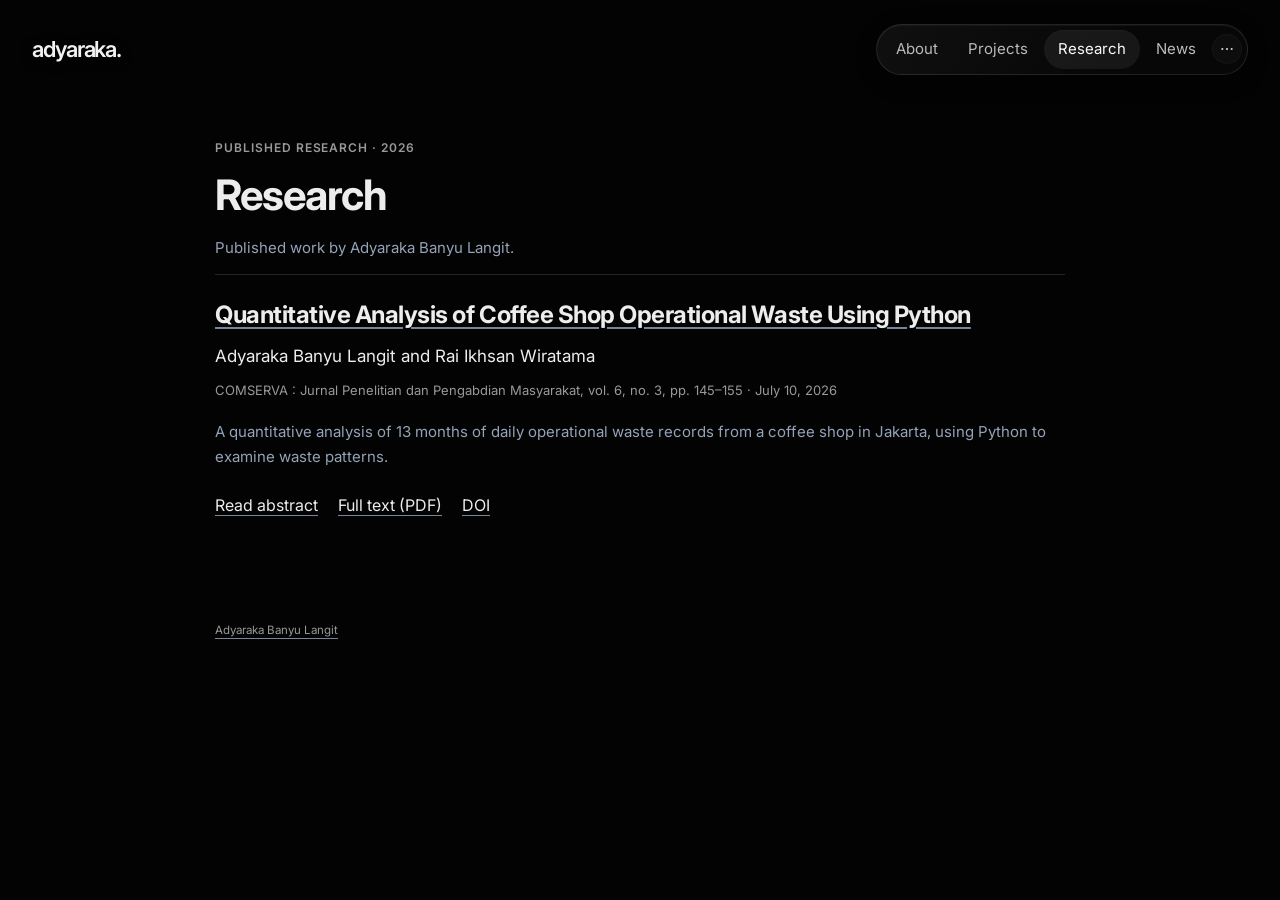
<file: research/index.html>
<!DOCTYPE html>
<html lang="en">
<head>
  <meta charset="UTF-8">
  <meta name="viewport" content="width=device-width, initial-scale=1.0">
  <title>Research — Adyaraka Banyu Langit</title>
  <meta name="description" content="Published research by Adyaraka Banyu Langit, with abstracts, publication details, and full-text PDFs.">
  <meta name="robots" content="index, follow">
  <link rel="canonical" href="https://adyaraka.me/research/">
  <meta property="og:type" content="website">
  <meta property="og:title" content="Research — Adyaraka Banyu Langit">
  <meta property="og:description" content="Published research by Adyaraka Banyu Langit, with abstracts, publication details, and full-text PDFs.">
  <meta property="og:url" content="https://adyaraka.me/research/">
  <meta property="og:site_name" content="Adyaraka Banyu Langit">
  <meta name="twitter:card" content="summary">
  <meta name="twitter:title" content="Research — Adyaraka Banyu Langit">
  <meta name="twitter:description" content="Published research by Adyaraka Banyu Langit, with abstracts, publication details, and full-text PDFs.">
  <meta name="color-scheme" content="dark">
  <meta name="theme-color" content="#030303">
  <link rel="icon" type="image/svg+xml" href="/assets/favicon.svg?v=2dde21626709">
  <link rel="preconnect" href="https://fonts.googleapis.com">
  <link rel="preconnect" href="https://fonts.gstatic.com" crossorigin>
  <link href="https://fonts.googleapis.com/css2?family=Inter:wght@400;500;600;700&amp;display=swap" rel="stylesheet">
  <link rel="stylesheet" href="/assets/research.css">
  <link rel="stylesheet" href="/assets/site.css?v=dceeeb5ec6d5">
  <script src="/assets/site.js?v=973bd890df00" defer></script>
</head>
<body>
<!-- site-header:start -->
<header class="site-header">
  <a class="site-logo" href="/" aria-label="adyaraka. Home">adyaraka.</a>
  <nav class="site-nav" aria-label="Primary">
    <span class="site-nav-highlight" aria-hidden="true"></span>
    <a href="/about">About</a>
    <a href="/projects">Projects</a>
    <a href="/research/" aria-current="page">Research</a>
    <a href="/news">News</a>
    <details class="site-more">
      <summary aria-label="Social links"><svg viewBox="0 0 24 24" aria-hidden="true"><circle cx="5" cy="12" r="1.6"/><circle cx="12" cy="12" r="1.6"/><circle cx="19" cy="12" r="1.6"/></svg></summary>
      <div class="site-menu">
        <a href="https://github.com/valleysonata" target="_blank" rel="noreferrer"><svg viewBox="0 0 24 24" aria-hidden="true"><path d="M12 .5a11.5 11.5 0 0 0-3.6 22.4c.6.1.8-.3.8-.6v-2c-3 .7-3.8-1.4-3.8-1.4-.5-1.3-1.3-1.7-1.3-1.7-1-.7.1-.7.1-.7 1.1.1 1.7 1.2 1.7 1.2 1 1.7 2.7 1.2 3.4.9.1-.7.4-1.2.7-1.5-2.5-.3-5.2-1.3-5.2-5.7 0-1.3.5-2.3 1.2-3.1-.1-.3-.5-1.5.1-3 0 0 1-.3 3.2 1.2a11 11 0 0 1 5.8 0c2.2-1.5 3.2-1.2 3.2-1.2.6 1.5.2 2.7.1 3 .8.8 1.2 1.8 1.2 3.1 0 4.4-2.7 5.4-5.2 5.7.4.4.8 1 .8 2.1v3.1c0 .3.2.7.8.6A11.5 11.5 0 0 0 12 .5Z"/></svg>GitHub</a>
        <a href="https://www.linkedin.com/in/adyaraka-banyu-langit-63456a317/" target="_blank" rel="noreferrer"><svg viewBox="0 0 24 24" aria-hidden="true"><path d="M5 8H1v15h4V8ZM3 1a2.4 2.4 0 1 0 0 4.8A2.4 2.4 0 0 0 3 1ZM23 14c0-4-2-6.2-5-6.2-2 0-3.1 1-3.6 2V8H10v15h4.4v-8c0-2.1.4-3.4 2.3-3.4s2 1.5 2 3.5V23H23v-9Z"/></svg>LinkedIn</a>
        <a href="https://www.researchgate.net/profile/Adyaraka-Banyu-Langit" target="_blank" rel="noreferrer"><svg viewBox="0 0 24 24" aria-hidden="true"><text x="1" y="18" font-size="17" font-family="Georgia,serif">R</text><text x="14" y="10" font-size="10" font-family="Georgia,serif">G</text></svg>ResearchGate</a>
        <a href="mailto:adyaraka.cs15@nycu.edu.tw"><svg viewBox="0 0 24 24" aria-hidden="true" fill="none" stroke="currentColor" stroke-width="1.5"><rect x="2" y="4" width="20" height="16" rx="3" fill="none"/><path d="m3 6 9 7 9-7" fill="none"/></svg>Email</a>
      </div>
    </details>
  </nav>
</header>
<!-- site-header:end -->
  <div class="wrap" style="padding-top:28px">
    <main>
      <p class="eyebrow">Published research · 2026</p>
      <h1>Research</h1>
      <p class="summary">Published work by Adyaraka Banyu Langit.</p>
      <article class="paper">
        <h2><a href="/research/coffee-shop-operational-waste">Quantitative Analysis of Coffee Shop Operational Waste Using Python</a></h2>
        <p class="authors">Adyaraka Banyu Langit and Rai Ikhsan Wiratama</p>
        <p class="details">COMSERVA : Jurnal Penelitian dan Pengabdian Masyarakat, vol. 6, no. 3, pp. 145–155 · <time datetime="2026-07-10">July 10, 2026</time></p>
        <p class="summary">A quantitative analysis of 13 months of daily operational waste records from a coffee shop in Jakarta, using Python to examine waste patterns.</p>
        <div class="links"><a href="/research/coffee-shop-operational-waste">Read abstract</a><a href="/research/coffee-shop-operational-waste.pdf" type="application/pdf">Full text (PDF)</a><a href="https://doi.org/10.59141/comserva.v6i3.3590">DOI</a></div>
      </article>
    </main>
    <footer><a href="/">Adyaraka Banyu Langit</a></footer>
  </div>
</body>
</html>
</file>
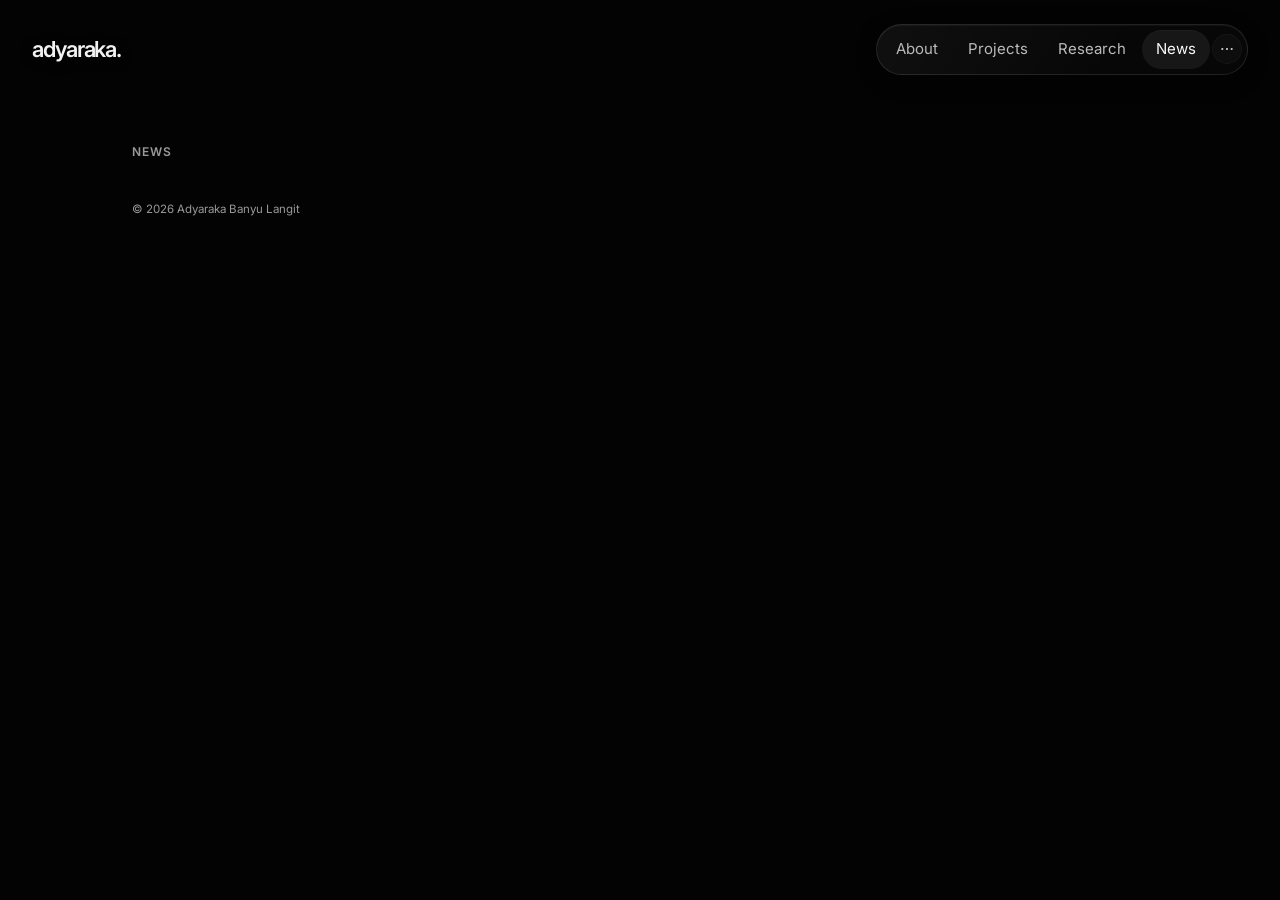
<file: news.html>
<!DOCTYPE html>
<html lang="en">
<head>
  <meta charset="UTF-8">
  <meta name="viewport" content="width=device-width, initial-scale=1.0">
  <title>News — Adyaraka Banyu Langit</title>
  <meta name="description" content="News — Adyaraka Banyu Langit">
  <meta name="color-scheme" content="dark">
  <meta name="theme-color" content="#030303">
  <link rel="icon" type="image/svg+xml" href="/assets/favicon.svg?v=2dde21626709">
  <link rel="preconnect" href="https://fonts.googleapis.com">
  <link rel="preconnect" href="https://fonts.gstatic.com" crossorigin>
  <link href="https://fonts.googleapis.com/css2?family=Inter:wght@400;500;600;700&display=swap" rel="stylesheet">
  <style>
    :root{--bg:#030303;--text:#f1f5f9;--muted:#7a8596;--border:#1e1e24}
    *{box-sizing:border-box} html{scroll-behavior:smooth}
    body{margin:0;background:var(--bg);color:var(--text);font-family:'Inter',system-ui,sans-serif;font-size:16px;line-height:1.7;-webkit-font-smoothing:antialiased;overflow-x:hidden}
    a{color:inherit;text-decoration:none} ::selection{background:rgba(255,255,255,0.14)}
    .wrap{max-width:1080px;margin:0 auto;padding:0 32px;position:relative}
    @media(max-width:1100px){.wrap{max-width:960px}} @media(max-width:860px){.wrap{max-width:720px}} @media(max-width:640px){.wrap{padding:0 20px}}
    section{padding:32px 0 0} .section-title{font-family:'Inter',sans-serif;font-size:12px;font-weight:600;letter-spacing:0.08em;text-transform:uppercase;color:var(--muted);margin:0 0 14px}
    footer{margin-top:10px;padding:24px 0 44px;border-top:none;display:flex;flex-wrap:wrap;gap:12px 24px;justify-content:space-between;font-size:11.5px;color:var(--muted);font-family:'Inter',sans-serif;font-weight:400}
    .reveal{opacity:0;transform:translateY(18px);transition:opacity .65s ease,transform .65s cubic-bezier(.16,1,.3,1)}
    .reveal.in{opacity:1;transform:none}
    @media(prefers-reduced-motion:reduce){.reveal{opacity:1;transform:none;transition:none}}
    @media(max-width:700px){
      .wrap{display:flex; flex-direction:column; padding-top:0 !important}
      footer{justify-content:center; text-align:center}
    }
    a:focus-visible{outline:1px solid rgba(255,255,255,0.5);outline-offset:3px}
</style>
  <link rel="stylesheet" href="/assets/site.css?v=dceeeb5ec6d5">
  <script src="/assets/site.js?v=973bd890df00" defer></script>
</head>
<body>
<!-- site-header:start -->
<header class="site-header">
  <a class="site-logo" href="/" aria-label="adyaraka. Home">adyaraka.</a>
  <nav class="site-nav" aria-label="Primary">
    <span class="site-nav-highlight" aria-hidden="true"></span>
    <a href="/about">About</a>
    <a href="/projects">Projects</a>
    <a href="/research/">Research</a>
    <a href="/news" aria-current="page">News</a>
    <details class="site-more">
      <summary aria-label="Social links"><svg viewBox="0 0 24 24" aria-hidden="true"><circle cx="5" cy="12" r="1.6"/><circle cx="12" cy="12" r="1.6"/><circle cx="19" cy="12" r="1.6"/></svg></summary>
      <div class="site-menu">
        <a href="https://github.com/valleysonata" target="_blank" rel="noreferrer"><svg viewBox="0 0 24 24" aria-hidden="true"><path d="M12 .5a11.5 11.5 0 0 0-3.6 22.4c.6.1.8-.3.8-.6v-2c-3 .7-3.8-1.4-3.8-1.4-.5-1.3-1.3-1.7-1.3-1.7-1-.7.1-.7.1-.7 1.1.1 1.7 1.2 1.7 1.2 1 1.7 2.7 1.2 3.4.9.1-.7.4-1.2.7-1.5-2.5-.3-5.2-1.3-5.2-5.7 0-1.3.5-2.3 1.2-3.1-.1-.3-.5-1.5.1-3 0 0 1-.3 3.2 1.2a11 11 0 0 1 5.8 0c2.2-1.5 3.2-1.2 3.2-1.2.6 1.5.2 2.7.1 3 .8.8 1.2 1.8 1.2 3.1 0 4.4-2.7 5.4-5.2 5.7.4.4.8 1 .8 2.1v3.1c0 .3.2.7.8.6A11.5 11.5 0 0 0 12 .5Z"/></svg>GitHub</a>
        <a href="https://www.linkedin.com/in/adyaraka-banyu-langit-63456a317/" target="_blank" rel="noreferrer"><svg viewBox="0 0 24 24" aria-hidden="true"><path d="M5 8H1v15h4V8ZM3 1a2.4 2.4 0 1 0 0 4.8A2.4 2.4 0 0 0 3 1ZM23 14c0-4-2-6.2-5-6.2-2 0-3.1 1-3.6 2V8H10v15h4.4v-8c0-2.1.4-3.4 2.3-3.4s2 1.5 2 3.5V23H23v-9Z"/></svg>LinkedIn</a>
        <a href="https://www.researchgate.net/profile/Adyaraka-Banyu-Langit" target="_blank" rel="noreferrer"><svg viewBox="0 0 24 24" aria-hidden="true"><text x="1" y="18" font-size="17" font-family="Georgia,serif">R</text><text x="14" y="10" font-size="10" font-family="Georgia,serif">G</text></svg>ResearchGate</a>
        <a href="mailto:adyaraka.cs15@nycu.edu.tw"><svg viewBox="0 0 24 24" aria-hidden="true" fill="none" stroke="currentColor" stroke-width="1.5"><rect x="2" y="4" width="20" height="16" rx="3" fill="none"/><path d="m3 6 9 7 9-7" fill="none"/></svg>Email</a>
      </div>
    </details>
  </nav>
</header>
<!-- site-header:end -->
  <div class="wrap" style="padding-top:28px">
    <section class="reveal" aria-labelledby="news-title" style="padding-top:32px">
      <h2 class="section-title" id="news-title">News</h2>
    </section>
    <footer class="reveal">
      <div>© <span id="year"></span> Adyaraka Banyu Langit</div>
    </footer>
  </div>
  <script>
    const yearEl = document.getElementById('year');
    if(yearEl) yearEl.textContent = new Date().getFullYear();
  </script>
</body>
</html>
</file>
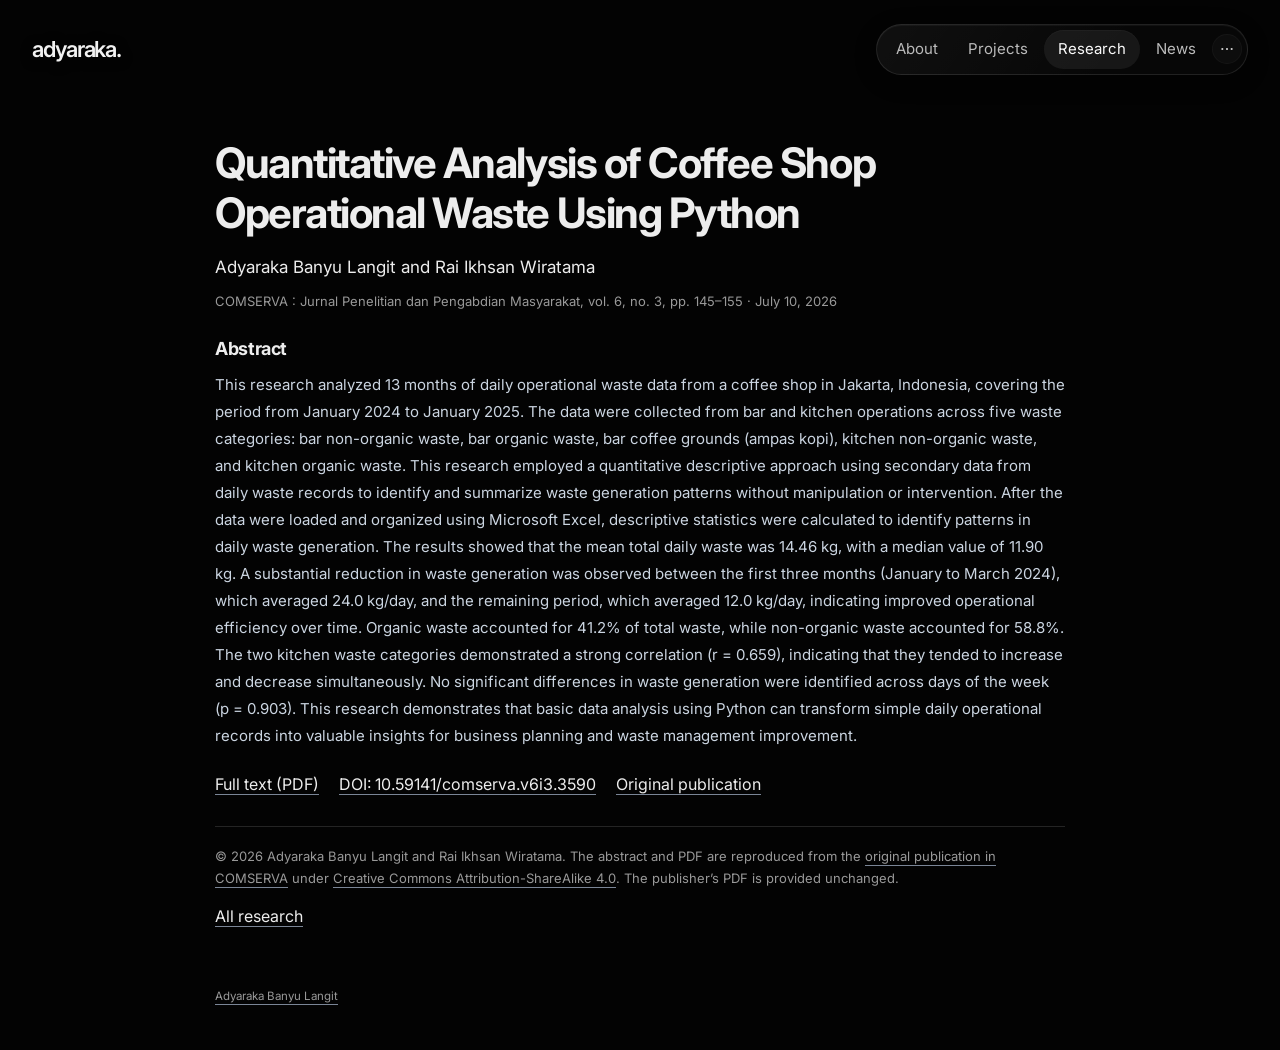
<file: research/coffee-shop-operational-waste.html>
<!DOCTYPE html>
<html lang="en">
<head>
  <meta charset="UTF-8">
  <meta name="viewport" content="width=device-width, initial-scale=1.0">
  <title>Quantitative Analysis of Coffee Shop Operational Waste Using Python — Adyaraka Banyu Langit</title>
  <meta name="description" content="A published study by Adyaraka Banyu Langit and Rai Ikhsan Wiratama. COMSERVA, 6(3), 145–155 (2026). Read the abstract and original full-text PDF.">
  <meta name="robots" content="index, follow">
  <link rel="canonical" href="https://adyaraka.me/research/coffee-shop-operational-waste">
  <meta property="og:type" content="article">
  <meta property="og:title" content="Quantitative Analysis of Coffee Shop Operational Waste Using Python — Adyaraka Banyu Langit">
  <meta property="og:description" content="A published study by Adyaraka Banyu Langit and Rai Ikhsan Wiratama. COMSERVA, 6(3), 145–155 (2026). Read the abstract and original full-text PDF.">
  <meta property="og:url" content="https://adyaraka.me/research/coffee-shop-operational-waste">
  <meta property="og:site_name" content="Adyaraka Banyu Langit">
  <meta name="twitter:card" content="summary">
  <meta name="twitter:title" content="Quantitative Analysis of Coffee Shop Operational Waste Using Python — Adyaraka Banyu Langit">
  <meta name="twitter:description" content="A published study by Adyaraka Banyu Langit and Rai Ikhsan Wiratama. COMSERVA, 6(3), 145–155 (2026). Read the abstract and original full-text PDF.">
  <meta name="color-scheme" content="dark">
  <meta name="theme-color" content="#030303">
  <link rel="icon" type="image/svg+xml" href="/assets/favicon.svg?v=2dde21626709">
  <link rel="preconnect" href="https://fonts.googleapis.com">
  <link rel="preconnect" href="https://fonts.gstatic.com" crossorigin>
  <link href="https://fonts.googleapis.com/css2?family=Inter:wght@400;500;600;700&amp;display=swap" rel="stylesheet">
  <link rel="stylesheet" href="/assets/research.css">
  <meta name="citation_title" content="Quantitative Analysis of Coffee Shop Operational Waste Using Python">
  <meta name="citation_author" content="Adyaraka Banyu Langit">
  <meta name="citation_author" content="Rai Ikhsan Wiratama">
  <meta name="citation_publication_date" content="2026/07/10">
  <meta name="citation_journal_title" content="COMSERVA : Jurnal Penelitian dan Pengabdian Masyarakat">
  <meta name="citation_volume" content="6">
  <meta name="citation_issue" content="3">
  <meta name="citation_firstpage" content="145">
  <meta name="citation_lastpage" content="155">
  <meta name="citation_doi" content="10.59141/comserva.v6i3.3590">
  <meta name="citation_issn" content="2798-5210">
  <meta name="citation_language" content="en">
  <meta name="citation_pdf_url" content="https://adyaraka.me/research/coffee-shop-operational-waste.pdf">
  <meta name="citation_abstract_html_url" content="https://adyaraka.me/research/coffee-shop-operational-waste">
  <meta property="article:published_time" content="2026-07-10">
  <script type="application/ld+json">
{
  "@context": "https://schema.org",
  "@type": "ScholarlyArticle",
  "@id": "https://adyaraka.me/research/coffee-shop-operational-waste#article",
  "url": "https://adyaraka.me/research/coffee-shop-operational-waste",
  "mainEntityOfPage": "https://adyaraka.me/research/coffee-shop-operational-waste",
  "headline": "Quantitative Analysis of Coffee Shop Operational Waste Using Python",
  "name": "Quantitative Analysis of Coffee Shop Operational Waste Using Python",
  "author": [
    {
      "@type": "Person",
      "name": "Adyaraka Banyu Langit"
    },
    {
      "@type": "Person",
      "name": "Rai Ikhsan Wiratama"
    }
  ],
  "datePublished": "2026-07-10",
  "isPartOf": {
    "@type": "PublicationIssue",
    "issueNumber": "3",
    "isPartOf": {
      "@type": "PublicationVolume",
      "volumeNumber": "6",
      "isPartOf": {
        "@type": "Periodical",
        "name": "COMSERVA : Jurnal Penelitian dan Pengabdian Masyarakat",
        "issn": "2798-5210"
      }
    }
  },
  "pageStart": "145",
  "pageEnd": "155",
  "pagination": "145–155",
  "identifier": {
    "@type": "PropertyValue",
    "propertyID": "DOI",
    "value": "10.59141/comserva.v6i3.3590"
  },
  "sameAs": [
    "https://doi.org/10.59141/comserva.v6i3.3590",
    "https://comserva.publikasiindonesia.id/index.php/comserva/article/view/3590"
  ],
  "abstract": "This research analyzed 13 months of daily operational waste data from a coffee shop in Jakarta, Indonesia, covering the period from January 2024 to January 2025. The data were collected from bar and kitchen operations across five waste categories: bar non-organic waste, bar organic waste, bar coffee grounds (ampas kopi), kitchen non-organic waste, and kitchen organic waste. This research employed a quantitative descriptive approach using secondary data from daily waste records to identify and summarize waste generation patterns without manipulation or intervention. After the data were loaded and organized using Microsoft Excel, descriptive statistics were calculated to identify patterns in daily waste generation. The results showed that the mean total daily waste was 14.46 kg, with a median value of 11.90 kg. A substantial reduction in waste generation was observed between the first three months (January to March 2024), which averaged 24.0 kg/day, and the remaining period, which averaged 12.0 kg/day, indicating improved operational efficiency over time. Organic waste accounted for 41.2% of total waste, while non-organic waste accounted for 58.8%. The two kitchen waste categories demonstrated a strong correlation (r = 0.659), indicating that they tended to increase and decrease simultaneously. No significant differences in waste generation were identified across days of the week (p = 0.903). This research demonstrates that basic data analysis using Python can transform simple daily operational records into valuable insights for business planning and waste management improvement.",
  "inLanguage": "en",
  "license": "https://creativecommons.org/licenses/by-sa/4.0/",
  "copyrightYear": 2026,
  "encoding": {
    "@type": "MediaObject",
    "contentUrl": "https://adyaraka.me/research/coffee-shop-operational-waste.pdf",
    "encodingFormat": "application/pdf"
  }
}
  </script>
  <link rel="stylesheet" href="/assets/site.css?v=dceeeb5ec6d5">
  <script src="/assets/site.js?v=973bd890df00" defer></script>
</head>
<body>
<!-- site-header:start -->
<header class="site-header">
  <a class="site-logo" href="/" aria-label="adyaraka. Home">adyaraka.</a>
  <nav class="site-nav" aria-label="Primary">
    <span class="site-nav-highlight" aria-hidden="true"></span>
    <a href="/about">About</a>
    <a href="/projects">Projects</a>
    <a href="/research/" aria-current="page">Research</a>
    <a href="/news">News</a>
    <details class="site-more">
      <summary aria-label="Social links"><svg viewBox="0 0 24 24" aria-hidden="true"><circle cx="5" cy="12" r="1.6"/><circle cx="12" cy="12" r="1.6"/><circle cx="19" cy="12" r="1.6"/></svg></summary>
      <div class="site-menu">
        <a href="https://github.com/valleysonata" target="_blank" rel="noreferrer"><svg viewBox="0 0 24 24" aria-hidden="true"><path d="M12 .5a11.5 11.5 0 0 0-3.6 22.4c.6.1.8-.3.8-.6v-2c-3 .7-3.8-1.4-3.8-1.4-.5-1.3-1.3-1.7-1.3-1.7-1-.7.1-.7.1-.7 1.1.1 1.7 1.2 1.7 1.2 1 1.7 2.7 1.2 3.4.9.1-.7.4-1.2.7-1.5-2.5-.3-5.2-1.3-5.2-5.7 0-1.3.5-2.3 1.2-3.1-.1-.3-.5-1.5.1-3 0 0 1-.3 3.2 1.2a11 11 0 0 1 5.8 0c2.2-1.5 3.2-1.2 3.2-1.2.6 1.5.2 2.7.1 3 .8.8 1.2 1.8 1.2 3.1 0 4.4-2.7 5.4-5.2 5.7.4.4.8 1 .8 2.1v3.1c0 .3.2.7.8.6A11.5 11.5 0 0 0 12 .5Z"/></svg>GitHub</a>
        <a href="https://www.linkedin.com/in/adyaraka-banyu-langit-63456a317/" target="_blank" rel="noreferrer"><svg viewBox="0 0 24 24" aria-hidden="true"><path d="M5 8H1v15h4V8ZM3 1a2.4 2.4 0 1 0 0 4.8A2.4 2.4 0 0 0 3 1ZM23 14c0-4-2-6.2-5-6.2-2 0-3.1 1-3.6 2V8H10v15h4.4v-8c0-2.1.4-3.4 2.3-3.4s2 1.5 2 3.5V23H23v-9Z"/></svg>LinkedIn</a>
        <a href="https://www.researchgate.net/profile/Adyaraka-Banyu-Langit" target="_blank" rel="noreferrer"><svg viewBox="0 0 24 24" aria-hidden="true"><text x="1" y="18" font-size="17" font-family="Georgia,serif">R</text><text x="14" y="10" font-size="10" font-family="Georgia,serif">G</text></svg>ResearchGate</a>
        <a href="mailto:adyaraka.cs15@nycu.edu.tw"><svg viewBox="0 0 24 24" aria-hidden="true" fill="none" stroke="currentColor" stroke-width="1.5"><rect x="2" y="4" width="20" height="16" rx="3" fill="none"/><path d="m3 6 9 7 9-7" fill="none"/></svg>Email</a>
      </div>
    </details>
  </nav>
</header>
<!-- site-header:end -->
  <div class="wrap" style="padding-top:28px">
    <main>
      <article>
        <header>
          <h1>Quantitative Analysis of Coffee Shop Operational Waste Using Python</h1>
          <p class="authors">Adyaraka Banyu Langit and Rai Ikhsan Wiratama</p>
          <p class="details">COMSERVA : Jurnal Penelitian dan Pengabdian Masyarakat, vol. 6, no. 3, pp. 145–155 · <time datetime="2026-07-10">July 10, 2026</time></p>
        </header>
        <section aria-labelledby="abstract-title">
          <h2 id="abstract-title">Abstract</h2>
          <p class="abstract">This research analyzed 13 months of daily operational waste data from a coffee shop in Jakarta, Indonesia, covering the period from January 2024 to January 2025. The data were collected from bar and kitchen operations across five waste categories: bar non-organic waste, bar organic waste, bar coffee grounds (ampas kopi), kitchen non-organic waste, and kitchen organic waste. This research employed a quantitative descriptive approach using secondary data from daily waste records to identify and summarize waste generation patterns without manipulation or intervention. After the data were loaded and organized using Microsoft Excel, descriptive statistics were calculated to identify patterns in daily waste generation. The results showed that the mean total daily waste was 14.46 kg, with a median value of 11.90 kg. A substantial reduction in waste generation was observed between the first three months (January to March 2024), which averaged 24.0 kg/day, and the remaining period, which averaged 12.0 kg/day, indicating improved operational efficiency over time. Organic waste accounted for 41.2% of total waste, while non-organic waste accounted for 58.8%. The two kitchen waste categories demonstrated a strong correlation (r = 0.659), indicating that they tended to increase and decrease simultaneously. No significant differences in waste generation were identified across days of the week (p = 0.903). This research demonstrates that basic data analysis using Python can transform simple daily operational records into valuable insights for business planning and waste management improvement.</p>
        </section>
        <div class="links" aria-label="Article resources">
          <a href="/research/coffee-shop-operational-waste.pdf" type="application/pdf">Full text (PDF)</a>
          <a href="https://doi.org/10.59141/comserva.v6i3.3590">DOI: 10.59141/comserva.v6i3.3590</a>
          <a href="https://comserva.publikasiindonesia.id/index.php/comserva/article/view/3590">Original publication</a>
        </div>
        <p class="license">© 2026 Adyaraka Banyu Langit and Rai Ikhsan Wiratama. The abstract and PDF are reproduced from the <a href="https://comserva.publikasiindonesia.id/index.php/comserva/article/view/3590">original publication in COMSERVA</a> under <a rel="license" href="https://creativecommons.org/licenses/by-sa/4.0/">Creative Commons Attribution-ShareAlike 4.0</a>. The publisher’s PDF is provided unchanged.</p>
        <p><a href="/research/">All research</a></p>
      </article>
    </main>
    <footer><a href="/">Adyaraka Banyu Langit</a></footer>
  </div>
</body>
</html>
</file>
<file: assets/research.css>
:root{--bg:#030303;--text:#f1f5f9;--muted:#7a8596;--border:#1e1e24}
    *{box-sizing:border-box} html{scroll-behavior:smooth}
    body{margin:0;background:var(--bg);color:var(--text);font-family:'Inter',system-ui,sans-serif;font-size:16px;line-height:1.7;-webkit-font-smoothing:antialiased;overflow-x:hidden}
    a{color:inherit;text-decoration:none} ::selection{background:rgba(255,255,255,0.14)}
    .wrap{max-width:1100px;margin:0 auto;padding:0 24px;position:relative}
    @media(max-width:1100px){.wrap{max-width:960px}} @media(max-width:860px){.wrap{max-width:720px}} @media(max-width:640px){.wrap{padding:0 20px}}
    @media(max-width:900px){.wrap{max-width:720px}}
    main{max-width:850px;margin:28px auto 0}
    h1{font-size:clamp(28px,4.5vw,42px);line-height:1.2;letter-spacing:-.035em;margin:0 0 14px;font-weight:700;text-wrap:balance}
    h2{font-size:18px;line-height:1.4;letter-spacing:-.02em;margin:24px 0 10px}
    p{margin:0 0 14px}
    .eyebrow,.details,.license,footer{color:var(--muted);font-size:13px}
    .eyebrow{text-transform:uppercase;letter-spacing:.08em;font-size:12px;font-weight:600;margin-bottom:12px}
    .authors{font-size:17px;margin-bottom:8px}
    .details{margin-bottom:18px}
    .abstract{color:#cbd5e1;font-size:15px;line-height:1.8}
    .links{display:flex;flex-wrap:wrap;gap:8px 20px;margin:22px 0}
    main a,footer a{text-decoration:underline;text-underline-offset:4px;text-decoration-color:#7a8596}
    main a:hover,footer a:hover{color:#fff;text-decoration-color:currentColor}
    .paper{border-top:1px solid var(--border);padding:24px 0}
    .paper h2{font-size:24px;line-height:1.35;margin-top:0}
    .summary{color:#94a3b8;font-size:15px}
    .license{border-top:1px solid var(--border);padding-top:18px;margin-top:28px}
    footer{max-width:850px;margin:32px auto 0;padding:24px 0 44px;font-size:11.5px}
    a:focus-visible{outline:1px solid rgba(255,255,255,.5);outline-offset:4px}
    @media(max-width:700px){main{margin-top:24px}h1{font-size:30px}}
</file>
<file: assets/site.css>
/* Shared chrome: kept separate from each page's existing content styles. */
:root{--text:#ededed;--muted:#999;--border:#242424}
body{color:var(--text)}
.site-header{position:fixed;z-index:100;top:24px;left:32px;right:32px;display:flex;align-items:center;justify-content:space-between;gap:20px;pointer-events:none;font-family:Inter,system-ui,sans-serif}
.site-header a,.site-header details{pointer-events:auto}
.site-logo{font-size:22px;font-weight:600;letter-spacing:-1.1px;text-decoration:none;color:#f2f2f2;line-height:1.5;text-shadow:0 2px 12px #000}
.site-nav{position:relative;isolation:isolate;display:flex;align-items:center;gap:2px;padding:5px;border:1px solid #ffffff1b;border-radius:999px;background:linear-gradient(125deg,#ffffff09,#ffffff00 65%),rgba(12,12,12,.5);box-shadow:inset 0 1px 0 #ffffff0b,0 6px 24px #0003;backdrop-filter:blur(22px) saturate(120%);-webkit-backdrop-filter:blur(22px) saturate(120%);font-size:15px;line-height:1.5}
.site-nav>a{position:relative;z-index:1;padding:8px 14px;border-radius:999px;color:#bbb;text-decoration:none;transition:color .16s}
.site-nav>a:hover,.site-nav>a[aria-current=page]{color:#fafafa;background:#ffffff0b}
.site-nav[data-highlight]>a:hover,.site-nav[data-highlight]>a[aria-current=page]{background:transparent}
.site-nav-highlight{position:absolute;z-index:0;top:0;left:0;opacity:0;pointer-events:none;border-radius:999px;background:#ffffff10;box-shadow:inset 0 1px 0 #ffffff08;transition:transform .42s cubic-bezier(.16,1,.3,1),width .42s cubic-bezier(.16,1,.3,1),height .2s,opacity .2s}
.site-more{position:relative;z-index:2;line-height:1}
.site-more>summary{list-style:none;cursor:pointer;display:grid;place-items:center;width:30px;height:30px;border:1px solid #ffffff08;border-radius:50%;background:#ffffff07;color:#d4d4d4}
.site-more>summary::-webkit-details-marker{display:none}
.site-more>summary:hover,.site-more[open]>summary{background:#ffffff15}
.site-more svg{width:16px;height:16px;fill:currentColor}
.site-menu{position:absolute;right:0;top:calc(100% + 13px);min-width:166px;padding:7px;background:#222;border:1px solid #393939;border-radius:13px;box-shadow:0 14px 36px #0008}
.site-menu a{display:flex;gap:10px;align-items:center;padding:11px 10px;border-radius:7px;color:#c4c4c4;text-decoration:none;font-size:13px;line-height:1.3;transition:background .16s,color .16s}
.site-menu a:hover{color:#fff;background:#ffffff0a}
.site-menu svg{width:15px;height:15px;flex:none}
.site-header :focus-visible{outline:2px solid #aaa;outline-offset:3px}
body:not(.home-page)>.wrap{padding-top:110px!important}
.home-page .status{display:block;padding-top:36px;scroll-margin-top:110px}
.home-page .hero{grid-template-columns:1.15fr .85fr;gap:36px;min-height:100svh;padding:110px 0 64px}
.home-page .hero-text{top:24px;transform:none}
.home-page .hero-name{font-size:clamp(46px,4.8vw,66px);line-height:1.08;letter-spacing:-.055em}
.home-page .hero-name .eyebrow{font-size:.74em;letter-spacing:-.045em;font-weight:500;margin-bottom:8px}
.home-page .hero-name .nm{font-size:1em;letter-spacing:-.055em}
.home-page .hero-sub{font-size:18px;margin-top:20px}
.hero-visual{display:flex;justify-content:center;align-items:center;width:100%;height:min(560px,65svh);position:relative;top:18px}
.hero-portrait{display:block;height:100%;width:auto;max-width:100%;animation:none}
.hero-socials{display:flex;gap:10px;margin-top:26px}
.hero-socials a{display:grid;place-items:center;width:44px;height:44px;border:1px solid #ffffff12;border-radius:12px;background:#ffffff06;color:#ccc;transition:background .18s,border-color .18s,transform .18s}
.hero-socials a:hover{background:#ffffff12;border-color:#ffffff26;transform:translateY(-2px);color:#fff}
.hero-socials svg{display:block;width:22px;height:22px;fill:currentColor}
.home-page .scroll-hint{display:flex;bottom:24px}
.home-page .hero-rule{border-color:#222}
.home-page .status-grid{display:grid;grid-template-columns:minmax(0,1fr) 260px;gap:48px;align-items:center}
.about-computer{margin:0;text-align:center}
.about-computer img{display:block;width:100%;height:auto;aspect-ratio:1;object-fit:contain;image-rendering:pixelated}
.home-page .bio-header{font-size:32px;font-weight:500;letter-spacing:-.04em}
.home-page .prose{color:#aaa;font-size:16px}
.home-page .ascii-art-img{max-height:240px;object-fit:contain}
.home-section{padding-top:68px}
.home-page .status+.home-section{padding-top:36px}
.home-section-heading{display:flex;align-items:center;justify-content:space-between;gap:16px;border-bottom:1px solid #202020;padding-bottom:16px;margin-bottom:24px}
.home-section-heading h2{font-size:18px;font-weight:500;letter-spacing:-.035em;line-height:1.4;margin:0;color:#eee}
.home-section-heading>a{color:#999;font-size:14px;border-bottom:0;text-decoration:none}
.home-section-heading>a:hover{color:#eee}
.github-profile{display:inline-flex;align-items:center;gap:8px}
.github-profile>svg{width:17px;height:17px;fill:currentColor}
.github-profile>.external-link-icon{width:14px;height:14px;fill:none}
.github-card{position:relative;background:#151515;border:1px solid #242424;border-radius:23px;padding:28px 28px 20px}
.github-count{font-size:16px;color:#999;margin:0 0 23px;line-height:1.5}
.github-count strong{color:#eee;font-weight:600}
.github-scroll{overflow-x:auto;padding:0 0 8px;scrollbar-width:thin;scrollbar-color:#444 transparent}
.github-calendar{min-width:680px;--gap:3px;--heat-0:#161b22;--heat-1:#0e4429;--heat-2:#006d32;--heat-3:#26a641;--heat-4:#39d353}
.github-months{display:grid;grid-template-columns:repeat(var(--weeks),minmax(0,1fr));gap:var(--gap);margin:0 0 7px 30px;color:#999;font-size:11px;line-height:1.5}
.github-months span{white-space:nowrap}
.github-body{display:flex;gap:8px}
.github-weekdays{width:22px;flex:none;display:grid;grid-template-rows:repeat(7,1fr);color:#999;font-size:10px;line-height:1;align-items:center}
.github-weekdays span:nth-child(1){grid-row:2}.github-weekdays span:nth-child(2){grid-row:4}.github-weekdays span:nth-child(3){grid-row:6}
.github-grid{flex:1;display:grid;grid-template-columns:repeat(var(--weeks),minmax(0,1fr));grid-template-rows:repeat(7,minmax(0,1fr));gap:var(--gap)}
.gh-day{appearance:none;display:block;border:0;border-radius:3px;aspect-ratio:1;background:var(--heat-0);padding:0;min-width:0;cursor:pointer}
.gh-day[data-level="1"]{background:var(--heat-1)}.gh-day[data-level="2"]{background:var(--heat-2)}.gh-day[data-level="3"]{background:var(--heat-3)}.gh-day[data-level="4"]{background:var(--heat-4)}
.gh-day:hover,.gh-day:focus-visible{outline:2px solid #fff;outline-offset:1px;position:relative;z-index:1}
.github-meta{display:flex;align-items:center;justify-content:space-between;gap:16px;color:#777;font-size:11px;margin:12px 0 0}
.github-legend{display:flex;align-items:center;gap:4px;white-space:nowrap}
.github-legend i{display:block;width:11px;height:11px;border-radius:2px;background:var(--heat-0)}
.github-legend i:nth-of-type(2){background:var(--heat-1)}.github-legend i:nth-of-type(3){background:var(--heat-2)}.github-legend i:nth-of-type(4){background:var(--heat-3)}.github-legend i:nth-of-type(5){background:var(--heat-4)}
.github-tooltip{position:fixed;z-index:110;pointer-events:none;max-width:260px;padding:7px 10px;background:#e5e5e5;border-radius:6px;color:#111;font-size:12px;line-height:1.4;box-shadow:0 4px 15px #0007}
.featured-grid{display:grid;grid-template-columns:repeat(3,minmax(0,1fr));gap:18px}
.featured-project{display:flex;flex-direction:column;border:1px solid #272727;background:#101010;border-radius:17px;overflow:hidden;transition:border-color .18s,transform .18s;text-decoration:none}
.featured-project:hover{border-color:#555;transform:translateY(-3px)}
.featured-project>img{display:block;width:100%;height:160px;object-fit:cover;border-bottom:1px solid #242424;filter:saturate(.65)}
.featured-project-body{padding:20px;display:flex;flex-direction:column;flex:1}
.featured-project h3{font-size:16px;font-weight:500;line-height:1.4;letter-spacing:-.025em;margin:0 0 10px;color:#eee}
.featured-project p{font-size:13px;line-height:1.7;color:#999;margin:0 0 20px;flex:1}
.featured-tags{display:flex;flex-wrap:wrap;gap:6px}.featured-tags span{font-size:10px;color:#999;border:1px solid #292929;border-radius:5px;padding:3px 6px;line-height:1.4}
.home-page footer{border-top:1px solid #222;margin-top:72px;padding:25px 0 36px;color:#777;font-size:12px}
@media(max-width:700px){
 .site-header{top:16px;left:12px;right:12px;gap:8px}.site-logo{font-size:20px}
 .site-nav{font-size:12px;padding:4px;gap:0}.site-nav>a{padding:7px 6px}.site-more>summary{width:27px;height:27px}
 body:not(.home-page)>.wrap{padding-top:95px!important}
 .home-page .hero{grid-template-columns:1fr;min-height:100svh;padding:90px 0 76px;gap:26px;align-content:center}
 .home-page .hero-text{top:0}
 .home-page .hero-name{font-size:clamp(40px,10vw,52px);white-space:normal}.home-page .hero-name .eyebrow{display:block;font-size:.72em;margin-right:0}.home-page .hero-name .nm{display:block;font-size:1em}.home-page .hero-sub{font-size:16px;margin-top:16px}
 .home-page .bio-header{font-size:24px}.home-page .prose{font-size:14px;line-height:1.75}
 .hero-visual{order:-1;height:clamp(220px,34svh,320px);top:0}.hero-socials{justify-content:center;margin-top:20px}
 .home-page .hero-bh{width:min(calc(100vw - 40px),420px);height:min(calc(100vw - 40px),420px)}
 .home-page .status{display:block;padding-top:24px}.home-page .status-grid{gap:16px}.home-page .ascii-art-img{max-height:180px;justify-self:center}
 .home-section{padding-top:44px}.github-card{padding:20px 16px 16px;border-radius:18px}.github-count{font-size:14px}.github-meta{align-items:flex-start;flex-direction:column;gap:10px}
 .featured-grid{grid-template-columns:1fr}.featured-project>img{height:200px}.home-page footer{margin-top:48px}
}
@media(max-width:380px){.site-header{left:10px;right:10px;gap:5px}.site-logo{font-size:17px}.site-nav{font-size:11px;padding:3px}.site-nav>a{padding:7px 3px}.site-more>summary{width:25px;height:25px}}
@media(prefers-reduced-motion:reduce){.featured-project,.site-nav>a,.site-menu a,.site-nav-highlight,.hero-socials a{transition:none}.featured-project:hover{transform:none}.hero-portrait{animation:none}}

/* Progressive enhancement: regular links remain native across all browsers. */
@view-transition{navigation:auto}
.site-header{view-transition-name:site-header}
::view-transition-old(root){animation:page-fade-out .16s ease both}
::view-transition-new(root){animation:page-fade-in .22s ease both}
::view-transition-group(site-header){animation-duration:.22s}
@keyframes page-fade-out{to{opacity:0}}
@keyframes page-fade-in{from{opacity:0}to{opacity:1}}
.reveal{opacity:1;transform:none;translate:0 0;transition:opacity .7s ease var(--reveal-delay,0ms),translate .7s cubic-bezier(.2,.7,.2,1) var(--reveal-delay,0ms),border-color .18s,transform .18s}
.motion-ready .reveal:not(.in){opacity:0;translate:0 14px}
.motion-ready .hero.reveal{translate:0 0}
@media(max-width:760px){.home-page .status-grid{grid-template-columns:1fr;gap:24px}.about-computer{width:210px;justify-self:center}}
@media(prefers-reduced-motion:reduce){
 @view-transition{navigation:none}
 .reveal,.motion-ready .reveal:not(.in){opacity:1;translate:none;transform:none;transition:none}
 ::view-transition-old(root),::view-transition-new(root),::view-transition-group(site-header){animation:none}
}

.portrait-control{display:block;height:100%;aspect-ratio:220/480;max-width:100%;padding:0;border:0;background:transparent;color:inherit;cursor:pointer;-webkit-tap-highlight-color:transparent}
.portrait-control:focus-visible{outline:1px solid #888;outline-offset:12px;border-radius:12px}
</file>
